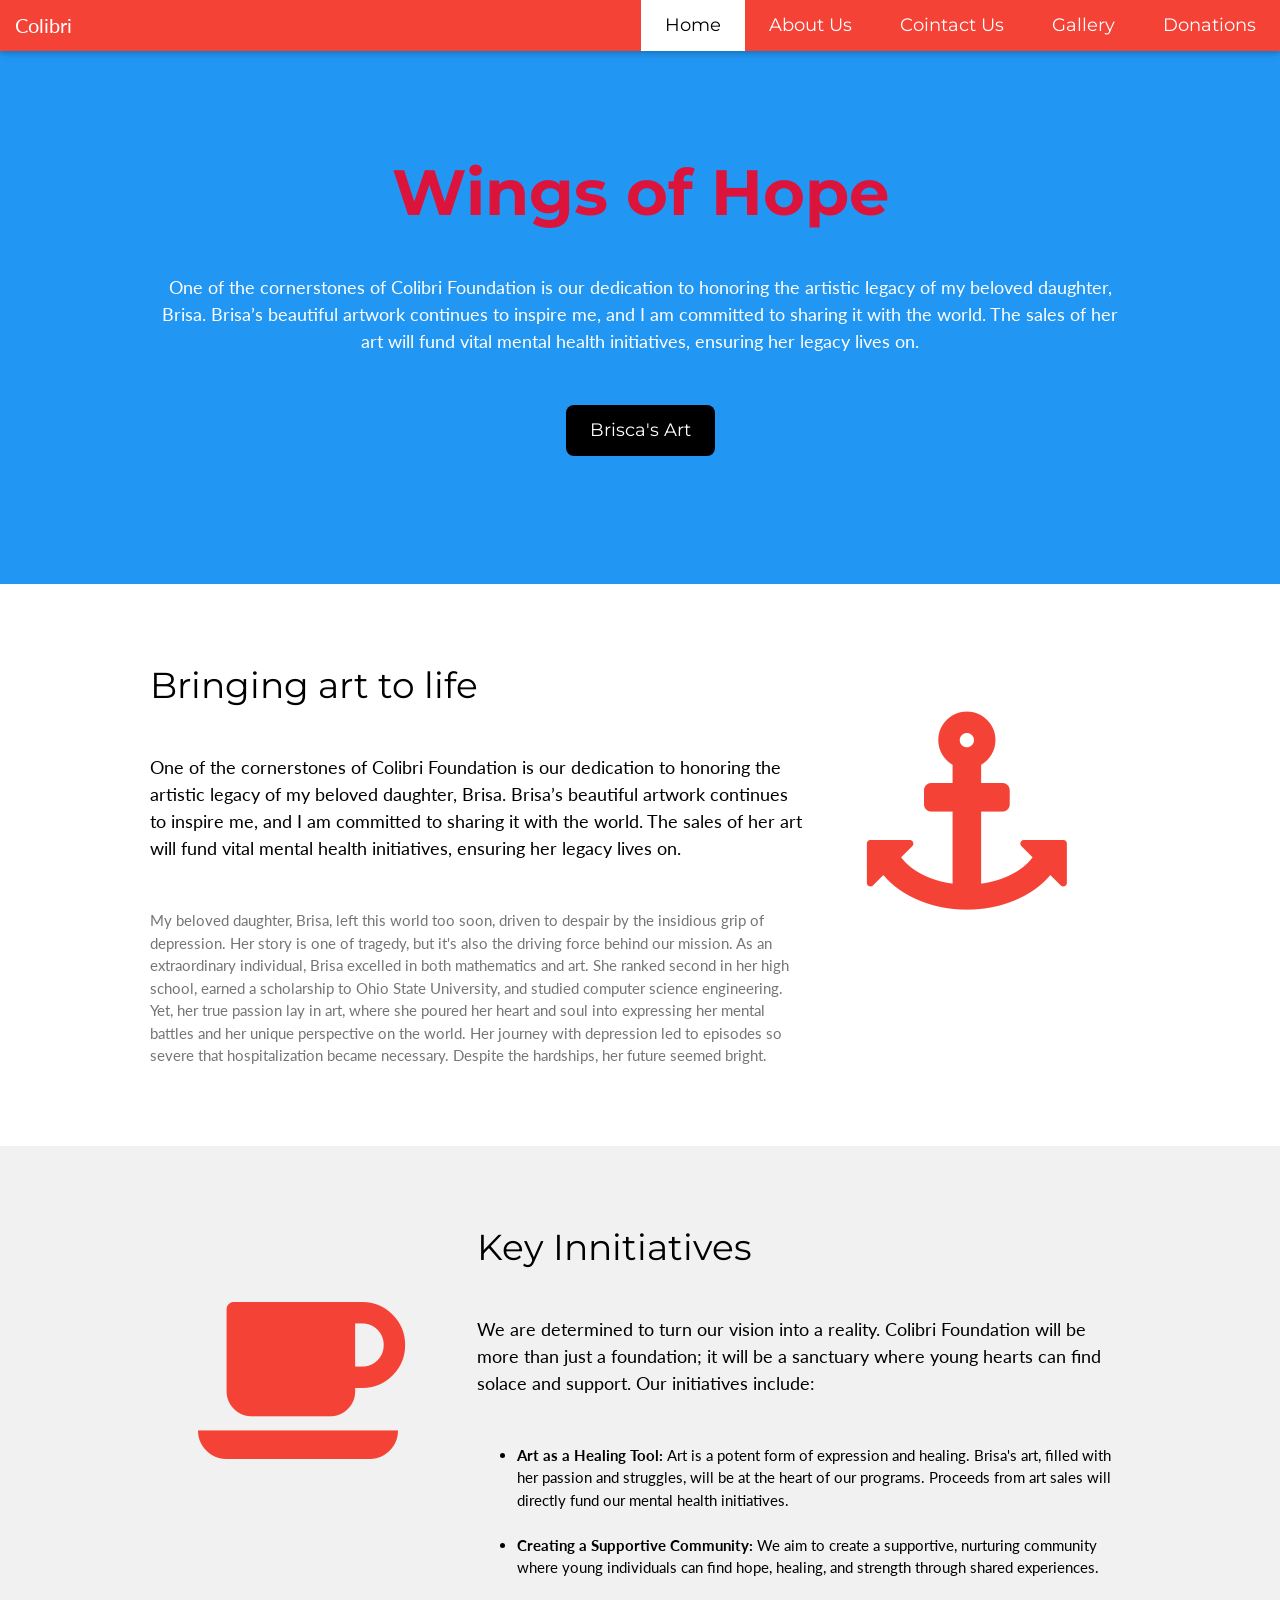
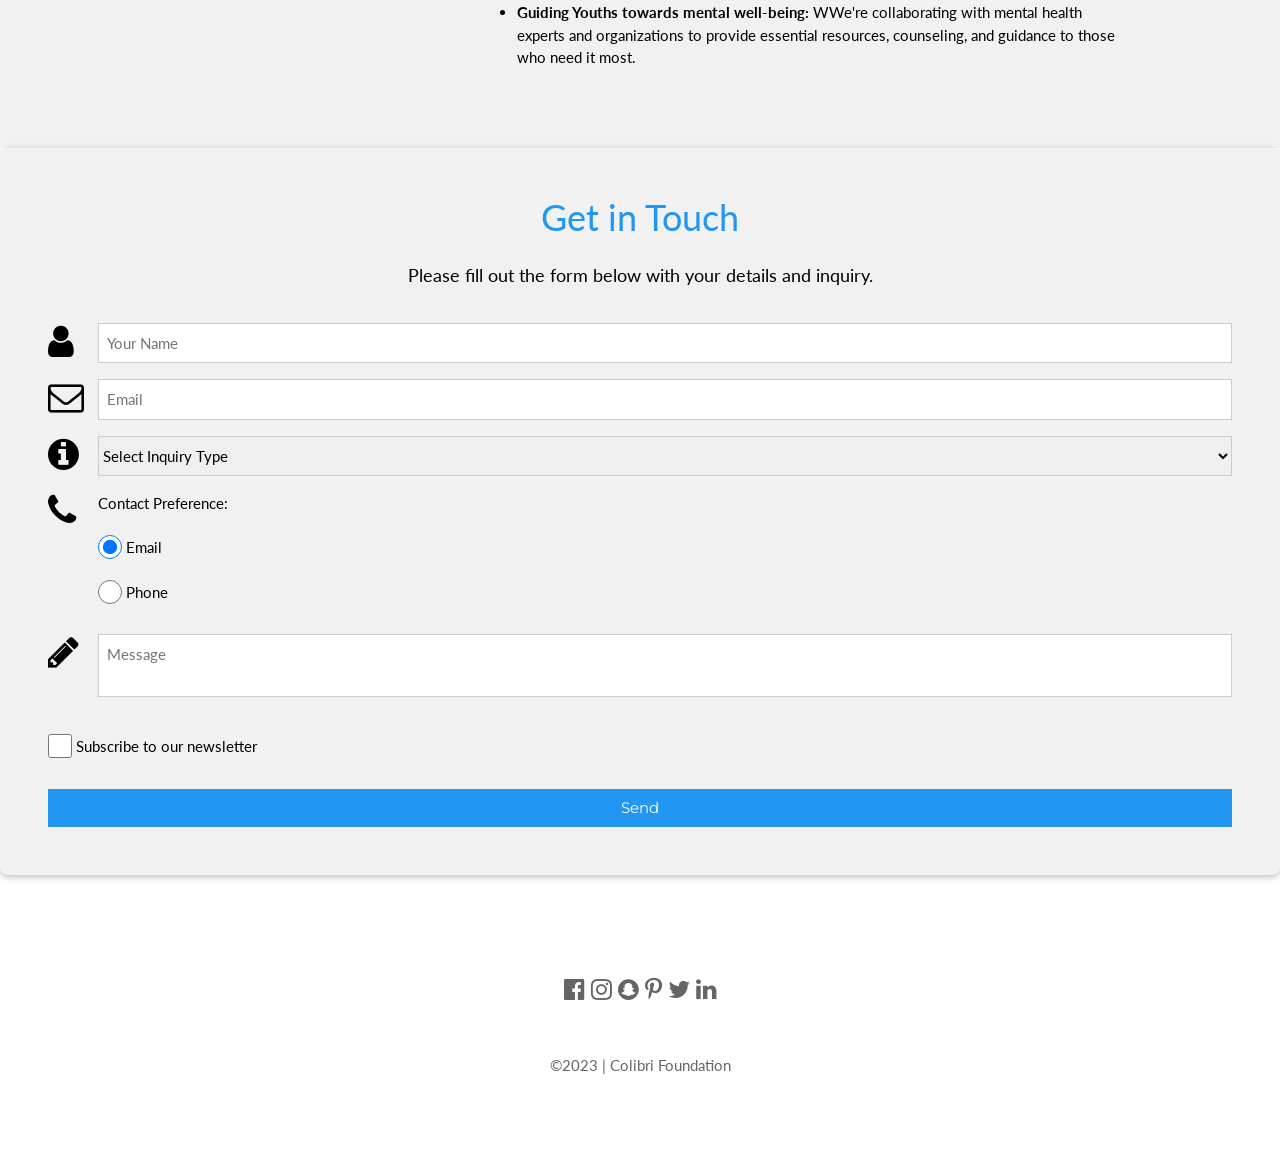
<file: html files/index.html>
<!DOCTYPE html>
<html lang="en">

<head>
    <title>Colibri Foundation</title>
    <link rel="icon" type="image/x-icon" href="https://i.postimg.cc/sXKCqhs0/favicon.png">
    <link rel="canonical" href="https://colibri.com/home">
    <meta charset="UTF-8">
    <meta name="viewport" content="width=device-width, initial-scale=1">
    <link rel="stylesheet" href="https://www.w3schools.com/w3css/4/w3.css">
    <link rel="stylesheet" href="https://fonts.googleapis.com/css?family=Lato">
    <link rel="stylesheet" href="https://fonts.googleapis.com/css?family=Montserrat">
    <link rel="stylesheet" href="https://cdnjs.cloudflare.com/ajax/libs/font-awesome/4.7.0/css/font-awesome.min.css">
    <style>
        body,
        h1,
        h2,
        h3,
        h4,
        h5,
        h6 {
            font-family: "Lato", sans-serif
        }

        /* Additional custom styles */

        .w3-bar-item,
        .w3-button {
            color: #fff;
            /* White text */
            transition: background-color 0.3s, color 0.3s;
            /* Smooth transition for hover effect */
        }

        .w3-bar-item:hover,
        .w3-button:hover {
            background-color: #f44336;
            /* Reddish background on hover */
            color: #000;
            /* Black text on hover */
        }

        .w3-bar,
        h1,
        button {
            font-family: "Montserrat", sans-serif
        }

        .fa-anchor,
        .fa-coffee {
            font-size: 200px
        }
    </style>
</head>

<body>



    <div class="w3-bar w3-red w3-card w3-top w3-large">

        <!-- Navbar --><h4 class=" w3-left" style="margin-left: 15px">Colibri</h4>

        <div class="w3-right">
            <a class="w3-bar-item w3-button w3-hide-medium w3-hide-large w3-padding-large w3-hover-white w3-large w3-red"
               href="javascript:void(0);" onclick="myFunction()" title="Toggle Navigation Menu">
                <i class="fa fa-bars"></i>
            </a>
            <a href="./demo.html" class="w3-bar-item w3-button w3-padding-large w3-white">Home</a>
            <a href="./about-us.html" class="w3-bar-item w3-button w3-hide-small w3-padding-large w3-hover-white">
                About
                Us
            </a>
            <a href="./contact.html"
               class="w3-bar-item w3-button w3-hide-small w3-padding-large w3-hover-white">Cointact Us</a>
            <a href="./gallery.html"
               class="w3-bar-item w3-button w3-hide-small w3-padding-large w3-hover-white">Gallery</a>
            <a href="./donations.html"
               class="w3-bar-item w3-button w3-hide-small w3-padding-large w3-hover-white">Donations</a>
        </div>

        <!-- Navbar on small screens -->

        <div id="navDemo" class="w3-bar-block w3-hide w3-hide-large w3-right w3-hide-medium w3-large">
            <a href="./about-us.html" class="w3-bar-item w3-button w3-show w3-padding-large">About Us</a>
            <a href="./contact.html" class="w3-bar-item w3-button w3-padding-large">Contact Us</a>
            <a href="./gallery.html" class="w3-bar-item w3-button w3-padding-large">Gallery</a>
            <a href="./donations.html" class="w3-bar-item w3-button w3-padding-large">Donations</a>
        </div>
    </div>
    </div>
    <!-- do not change anything above this line-->
    <!-- Header -->
    <header class="w3-container w3-blue w3-center" style="padding:128px 16px">
        <h1 class="w3-margin w3-jumbo" style="font-weight: 700; color:crimson;">Wings of Hope</h1>

        <p class="w3-large w3-padding-16 w3-centered w3-content">
            One of the cornerstones of Colibri Foundation is our dedication to honoring the artistic
            legacy of my beloved daughter, Brisa. Brisa’s beautiful artwork continues to inspire me, and I
            am committed to sharing it with the world. The sales of her art will fund vital mental health
            initiatives, ensuring her legacy lives on.
        </p>
        <button class="w3-button w3-round-large w3-black w3-padding-large w3-large w3-margin-top header-button">
            <a href="./gallery.html" style="text-decoration: none;">Brisca's Art</a>
        </button>
    </header>

    <!-- First Grid -->

    <div class="w3-row-padding w3-padding-64 w3-container">

        <div class="w3-content">

            <div class="w3-twothird">
                <h1>Bringing art to life</h1>
                <h5 class="w3-padding-32">
                    One of the cornerstones of Colibri Foundation is our dedication to honoring the artistic
                    legacy of my beloved daughter, Brisa. Brisa’s beautiful artwork continues to inspire me, and I
                    am committed to sharing it with the world. The sales of her art will fund vital mental health
                    initiatives, ensuring her legacy lives on.
                </h5>

                <p class="w3-text-grey">
                    My beloved daughter, Brisa, left this world too soon, driven to despair by
                    the insidious grip of
                    depression. Her story is one of tragedy, but it's also the driving force behind our mission.
                    As an extraordinary individual, Brisa excelled in both mathematics and art. She ranked
                    second in her high school, earned a scholarship to Ohio State University, and studied
                    computer science engineering. Yet, her true passion lay in art, where she poured her heart
                    and soul into expressing her mental battles and her unique perspective on the world. Her
                    journey with depression led to episodes so severe that hospitalization became necessary.
                    Despite the hardships, her future seemed bright.
                </p>
            </div>

            <div class="w3-third w3-center">
                <i class="fa fa-anchor w3-padding-64 w3-text-red"></i>
            </div>
        </div>
    </div>

    <!-- Second Grid -->

    <div class="w3-row-padding w3-light-grey w3-padding-64 w3-container">

        <div class="w3-content">

            <div class="w3-third w3-center">
                <i class="fa fa-coffee w3-padding-64 w3-text-red w3-margin-right"></i>
            </div>

            <div class="w3-twothird">
                <h1>Key Innitiatives</h1>
                <h5 class="w3-padding-32">
                    We are determined to turn our vision into a reality. Colibri Foundation
                    will be more than just a
                    foundation; it will be a sanctuary where young hearts can find solace and support. Our
                    initiatives include:
                </h5>

                <p class="w3-text-grey">
                    <ul>
                        <li>
                            <b>Art as a Healing Tool: </b>Art is a potent form of expression and healing. Brisa's art,
                            filled with
                            her passion and struggles, will be at the heart of our programs. Proceeds from art sales
                            will directly fund our mental health initiatives.
                        </li>
                        <br>
                        <li>
                            <b>Creating a Supportive Community: </b>We aim to create a supportive, nurturing community
                            where young individuals can find hope, healing, and strength through shared experiences.
                        </li>
                        <br>
                        <li>
                            <b>Guiding Youths towards mental well-being: </b>WWe're collaborating with mental health
                            experts
                            and organizations to provide essential resources, counseling, and guidance to those who
                            need it most.
                        </li>

                    </ul>
                </p>
            </div>
        </div>
    </div>

    <!-- Enhanced Contact Form Section -->
    <section class="w3-card w3-round-large w3-light-grey" style="padding: 32px;">
        <h3 class="w3-center w3-xxlarge w3-text-blue">Get in Touch</h3>
        <p class="w3-center w3-large">Please fill out the form below with your details and inquiry.</p>

        <!-- Contact Form -->
        <form action="submit-contact.php" onsubmit="return validateForm()" method="POST" class="w3-container w3-margin-top" name="myForm">
    <input type="hidden" name="csrf_token" value="<?php echo $_SESSION['csrf_token']; ?>">
    <!-- Name Field -->

    <div class="w3-row w3-section">

        <div class="w3-col" style="width:50px"><i class="w3-xxlarge fa fa-user"></i></div>

        <div class="w3-rest">
            <input class="w3-input w3-border" name="name" type="text" placeholder="Your Name" required>
        </div>
    </div>

    <!-- Email Field -->

    <div class="w3-row w3-section">

        <div class="w3-col" style="width:50px"><i class="w3-xxlarge fa fa-envelope-o"></i></div>

        <div class="w3-rest">
            <input class="w3-input w3-border" name="email" type="email" placeholder="Email" required>
        </div>
    </div>

    <!-- Inquiry Type Dropdown -->

    <div class="w3-row w3-section">

        <div class="w3-col" style="width:50px"><i class="w3-xxlarge fa fa-info-circle"></i></div>

        <div class="w3-rest">
            <select class="w3-select w3-border" name="inquiryType" required>
                <option value="" disabled selected>Select Inquiry Type</option>
                <option value="general">General Inquiry</option>
                <option value="donation">Donation Related</option>
                <option value="volunteer">Volunteering</option>
                <option value="events">Events</option>
                <option value="other">Other</option>
            </select>
        </div>
    </div>

    <!-- Contact Preference Radio Buttons -->

    <div class="w3-row w3-section">

        <div class="w3-col" style="width:50px">
            <i class="w3-xxlarge fa fa-phone"></i>
        </div>

        <div class="w3-rest">
            <label>Contact Preference:</label>
            <p>
                <input class="w3-radio" type="radio" name="contactPreference" value="email" checked>
                <label>Email</label>
            </p>
            <p>
                <input class="w3-radio" type="radio" name="contactPreference" value="phone">
                <label>Phone</label>
            </p>
        </div>
    </div>

    <!-- Message Field -->

    <div class="w3-row w3-section">

        <div class="w3-col" style="width:50px"><i class="w3-xxlarge fa fa-pencil"></i></div>

        <div class="w3-rest">
            <textarea class="w3-input w3-border" style="resize:none" name="message" placeholder="Message"
                      required></textarea>
        </div>
    </div>

    <!-- Newsletter Subscription Checkbox -->

    <div class="w3-row w3-section">
        <p>
            <input class="w3-check" type="checkbox" name="newsletterSubscription">
            <label>Subscribe to our newsletter</label>
        </p>
    </div>

    <!-- Submit Button -->
    <button type="submit" class="w3-button w3-block w3-section w3-blue w3-ripple w3-padding">Send</button>
</form>
    </section>

    <!-- Footer -->
    <footer class="w3-container w3-padding-64 w3-center w3-opacity">

        <div class="w3-xlarge w3-padding-32">
            <i class="fa fa-facebook-official w3-hover-opacity"></i>
            <i class="fa fa-instagram w3-hover-opacity"></i>
            <i class="fa fa-snapchat w3-hover-opacity"></i>
            <i class="fa fa-pinterest-p w3-hover-opacity"></i>
            <i class="fa fa-twitter w3-hover-opacity"></i>
            <i class="fa fa-linkedin w3-hover-opacity"></i>
        </div>
        <p>&copy;2023 | Colibri Foundation</p>
    </footer>

    <script>
        // Used to toggle the menu on small screens when clicking on the menu button
        function myFunction() {
            var x = document.getElementById("navDemo");
            if (x.className.indexOf("w3-show") == -1) {
                x.className += " w3-show";
            } else {
                x.className = x.className.replace(" w3-show", "");
            }
        }
       
      // Function to validate email with regex
            function validateEmail(email) {
        const re = /^(([^<>()\[\]\\.,;:\s@"]+(\.[^<>()\[\]\\.,;:\s@"]+)*)|(".+"))@((\[[0-9]{1, 3}\.[0-9]{1, 3}\.[0-9]{1, 3}\.[0-9]{1, 3}])|(([a-zA-Z\-0-9]+\.)+[a-zA-Z]{2,}))$/;
                return re.test(String(email).toLowerCase());
      }
                function validateForm() {
        const name = document.forms["myForm"]["name"].value;
                const email = document.forms["myForm"]["email"].value;
                const message = document.forms["myForm"]["message"].value;

                if (!name || !validateEmail(email) || !message) {
                    alert("Please fill out all fields with valid information.");
                return false;
        }

                // If validation passes, send data via AJAX
                sendFormData({name, email, message});
                return false; // Prevent traditional form submission
      }

                // AJAX form submission
                function sendFormData(data) {
                    fetch('submit-contact.php', {
                        method: 'POST',
                        headers: {
                            'Content-Type': 'application/json',
                            // Include CSRF token as header
                            'CSRF-Token': document.forms["myForm"]["csrf_token"].value
                        },
                        body: JSON.stringify(data),
                    })
                        .then(response => response.json())
                        .then(data => {
                            console.log('Success:', data);
                            alert('Thank you for your message!');
                        })
                        .catch((error) => {
                            console.error('Error:', error);
                            alert('An error occurred while sending your message.');
                        });
        };
    </script>
</body>

</html >
</file>
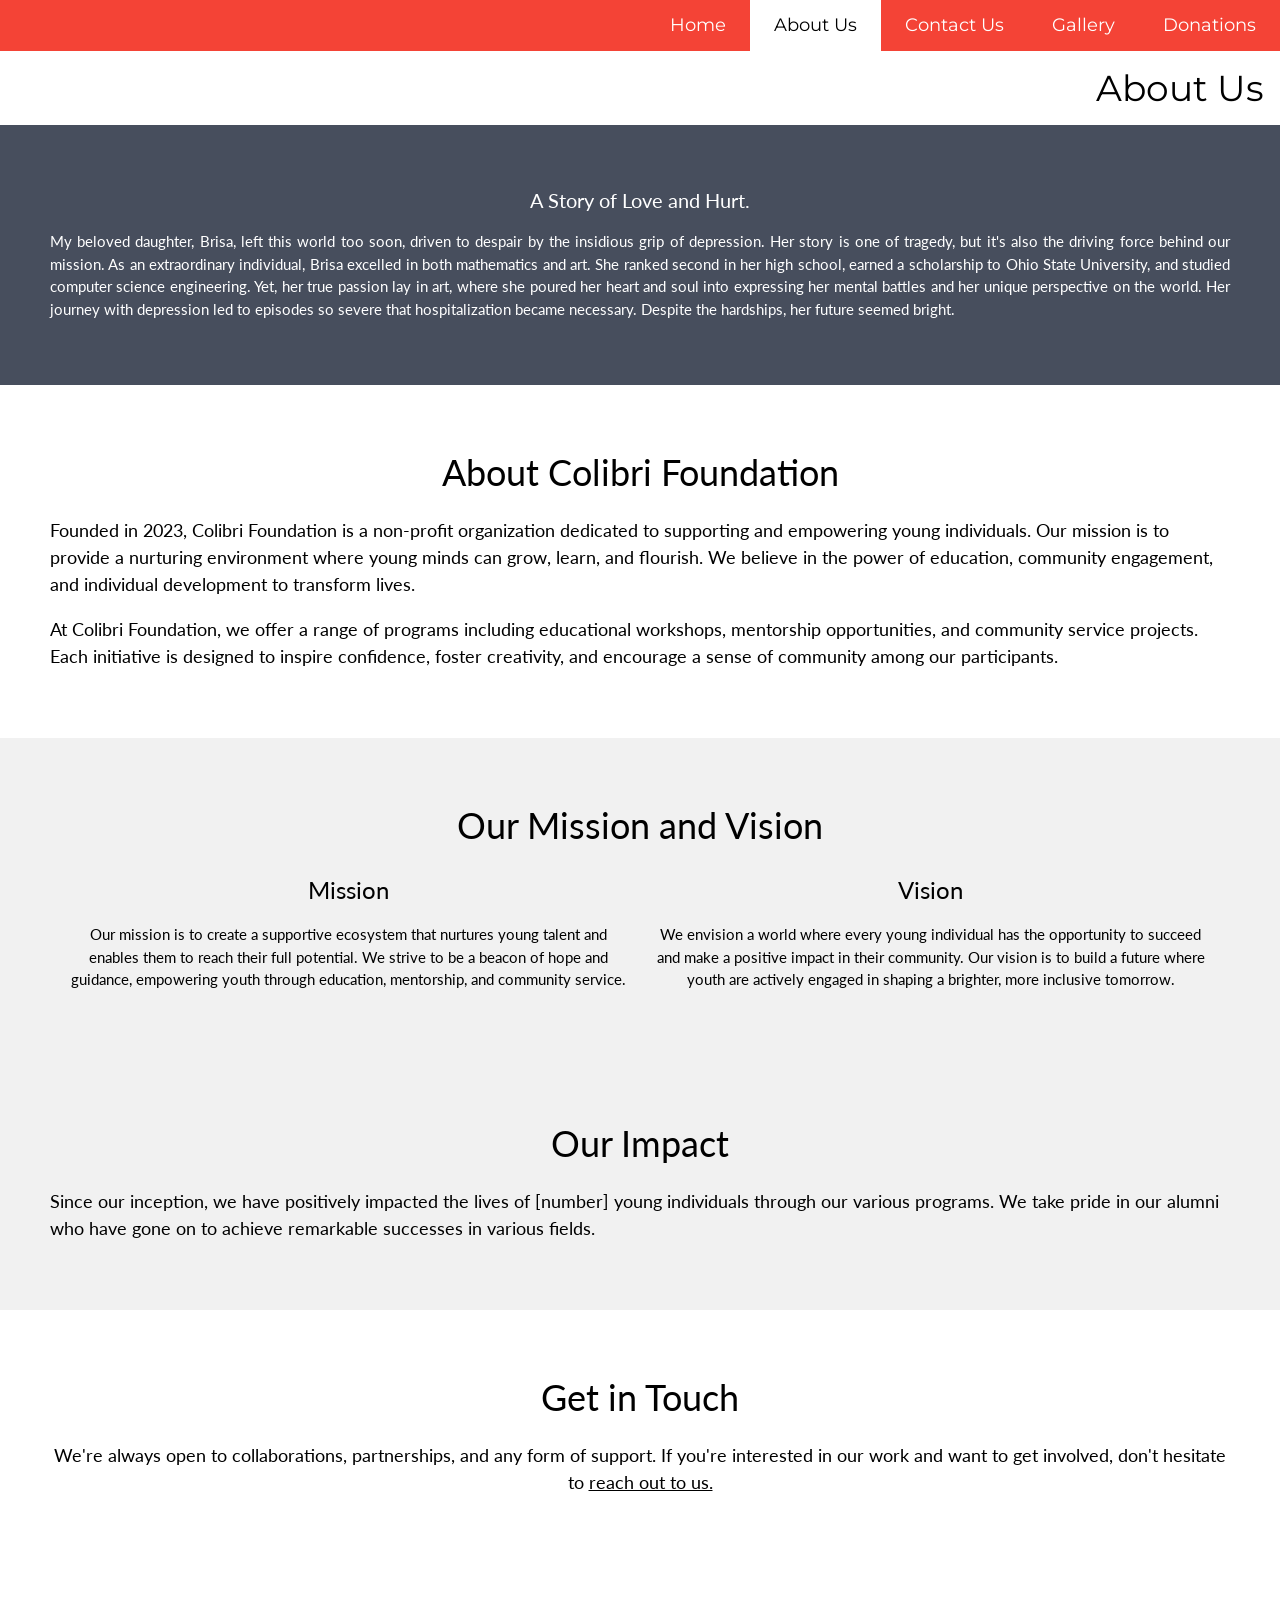
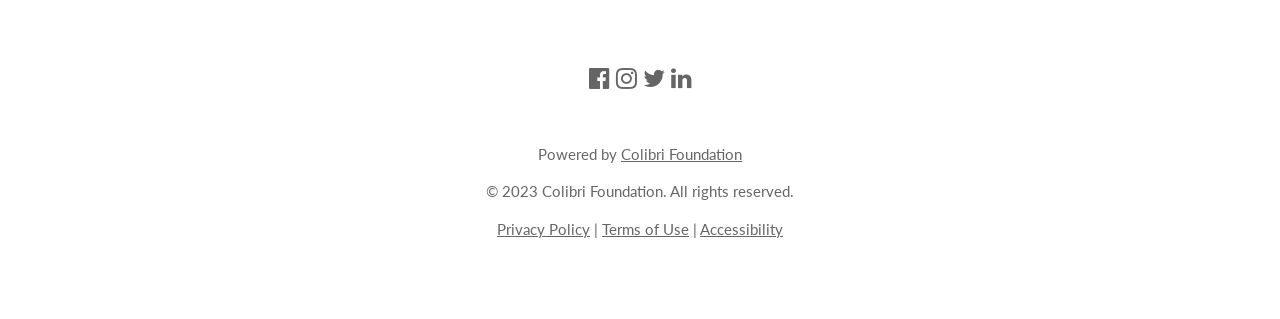
<file: html files/about-us.html>
<!DOCTYPE html>
<html lang="en">

<head>
    <title>Who we are...</title>
    <link rel="icon" type="image/x-icon" href="https://i.postimg.cc/sXKCqhs0/favicon.png">
    <meta charset="UTF-8">
    <meta name="viewport" content="width=device-width, initial-scale=1">
    <link rel="stylesheet" href="https://www.w3schools.com/w3css/4/w3.css">
    <link rel="stylesheet" href="https://fonts.googleapis.com/css?family=Lato">
    <link rel="stylesheet" href="https://fonts.googleapis.com/css?family=Montserrat">
    <link rel="stylesheet" href="https://cdnjs.cloudflare.com/ajax/libs/font-awesome/4.7.0/css/font-awesome.min.css">
    <script>
        // Used to toggle the menu on small screens when clicking on the menu button
        function myFunction() {
            var x = document.getElementById("navDemo");
            if (x.className.indexOf("w3-show") == -1) {
                x.className += " w3-show";
            } else {
                x.className = x.className.replace(" w3-show", "");
            }
        }
    </script>
    <style>
        body,
        h1,
        h2,
        h3,
        h4,
        h5,
        h6 {
            font-family: "Lato", sans-serif
        }

        .w3-bar,
        h1,
        button {
            font-family: "Montserrat", sans-serif
        }

        .fa-anchor,
        .fa-coffee {
            font-size: 200px
        }

        .about-section {
            padding: 50px;
            text-align: center;
            background-color: #474e5d;
            color: white;
        }
    </style>
</head>

<body>

    <div class="w3-bar w3-red w3-card w3-large">

        <!-- Navbar -->

        <div class="w3-right">
            <a class="w3-bar-item w3-button w3-hide-medium w3-hide-large w3-right w3-padding-large w3-hover-white w3-large w3-red"
                href="javascript:void(0);" onclick="myFunction()" title="Toggle Navigation Menu">
                <i class="fa fa-bars"></i>
            </a>
            <a href="./demo.html" class="w3-bar-item w3-button w3-padding-large w3-hide-small w3-hover-white">Home</a>
            <a href="./about-us.html" class="w3-bar-item w3-button w3-white w3-padding-large">About Us</a>
            <a href="./contact.html" class="w3-bar-item w3-button w3-hide-small w3-padding-large w3-hover-white">
                Contact
                Us
            </a>
            <a href="./gallery.html"
                class="w3-bar-item w3-button w3-hide-small w3-padding-large w3-hover-white">Gallery</a>
            <a href="./donations.html"
                class="w3-bar-item w3-button w3-hide-small w3-padding-large w3-hover-white">Donations</a>
        </div>

        <!-- Navbar on small screens -->

        <div id="navDemo" class="w3-bar-block w3-hide w3-hide-large w3-hide-medium w3-large">
            <a href="./demo.html" class="w3-bar-item w3-button w3-padding-large">Home</a>
            <a href="./contact.html" class="w3-bar-item w3-button w3-padding-large">Contact Us</a>
            <a href="./gallery.html" class="w3-bar-item w3-button w3-padding-large">Gallery</a>
            <a href="./donations.html" class="w3-bar-item w3-button w3-padding-large">Donations</a>
        </div>
    </div>



    <div class="w3-container w3-white">
        <h1 class="w3-right">About Us</h1>
    </div>

    <div class="about-section">
        <h4>A Story of Love and Hurt.</h4>

        <div class="w3-justify">
            <p>

                My beloved daughter, Brisa, left this world too soon,
                driven to despair by the insidious grip of
                depression. Her story is one of tragedy, but it's also the driving force behind our mission.
                As an extraordinary individual, Brisa excelled in both mathematics and art. She ranked
                second in her high school, earned a scholarship to Ohio State University, and studied
                computer science engineering. Yet, her true passion lay in art, where she poured her heart
                and soul into expressing her mental battles and her unique perspective on the world. Her
                journey with depression led to episodes so severe that hospitalization became necessary.
                Despite the hardships, her future seemed bright.
            </p>
        </div>
    </div>
    <!-- Header -->
    <!-- About Section -->

    <div class="w3-container" style="padding: 50px;">
        <h2 class="w3-center w3-xxlarge">About Colibri Foundation</h2>
        <p class="w3-large">
            Founded in 2023, Colibri Foundation is a non-profit organization dedicated to supporting and
            empowering young individuals. Our mission is to provide a nurturing environment where young minds can
            grow, learn, and flourish. We believe in the power of education, community engagement, and individual
            development to transform lives.
        </p>
        <p class="w3-large">
            At Colibri Foundation, we offer a range of programs including educational workshops, mentorship
            opportunities, and community service projects. Each initiative is designed to inspire confidence, foster
            creativity, and encourage a sense of community among our participants.
        </p>
    </div>

    <!-- Mission and Vision Section -->
    <section class="w3-container w3-light-grey" style="padding: 50px;">
        <h2 class="w3-center w3-xxlarge">Our Mission and Vision</h2>

        <div class="w3-row-padding w3-center">

            <div class="w3-half">
                <h3 class="w3-xlarge">Mission</h3>
                <p>
                    Our mission is to create a supportive ecosystem that nurtures young talent and enables them to
                    reach their full potential. We strive to be a beacon of hope and guidance, empowering youth
                    through education, mentorship, and community service.
                </p>
            </div>

            <div class="w3-half">
                <h3 class="w3-xlarge">Vision</h3>
                <p>
                    We envision a world where every young individual has the opportunity to succeed and make a
                    positive impact in their community. Our vision is to build a future where youth are actively
                    engaged in shaping a brighter, more inclusive tomorrow.
                </p>
            </div>
        </div>
    </section>

    <!-- Team Section -->
    <!-- Impact Section -->
    <section class="w3-container w3-light-grey" style="padding: 50px;">
        <h2 class="w3-center w3-xxlarge">Our Impact</h2>
        <p class="w3-large">
            Since our inception, we have positively impacted the lives of [number] young individuals through our
            various programs. We take pride in our alumni who have gone on to achieve remarkable successes in
            various fields.
        </p>
        <!-- Add statistics or stories of impact here -->
    </section>

    <!-- Contact Section -->
    <section class="w3-container" style="padding: 50px;">
        <h2 class="w3-center w3-xxlarge">Get in Touch</h2>
        <p class="w3-large w3-center">
            We're always open to collaborations, partnerships, and any form of support. If you're interested in our
            work and want to get involved, don't hesitate to <a href="./contact.html">reach out to us.</a>
        </p>
        <!-- Contact information or form here -->
    </section>


</body>
<!-- Footer -->
<footer class="w3-container w3-padding-64 w3-center w3-opacity">

    <div class="w3-xlarge w3-padding-32">
        <i class="fa fa-facebook-official w3-hover-opacity">
        </i>
        <i class="fa fa-instagram w3-hover-opacity"></i>
        <i class="fa fa-twitter w3-hover-opacity"></i>
        <i class="fa fa-linkedin w3-hover-opacity"></i>
    </div>
    <p>Powered by <a href="https://colibri.com" target="_blank">Colibri Foundation</a></p>

    <div class="w3-medium">
        <p>&copy; 2023 Colibri Foundation. All rights reserved.</p>
        <p><a href="#">Privacy Policy</a> | <a href="#">Terms of Use</a> | <a href="#">Accessibility</a></p>
    </div>
    </div>
</footer>

</html>
</file>
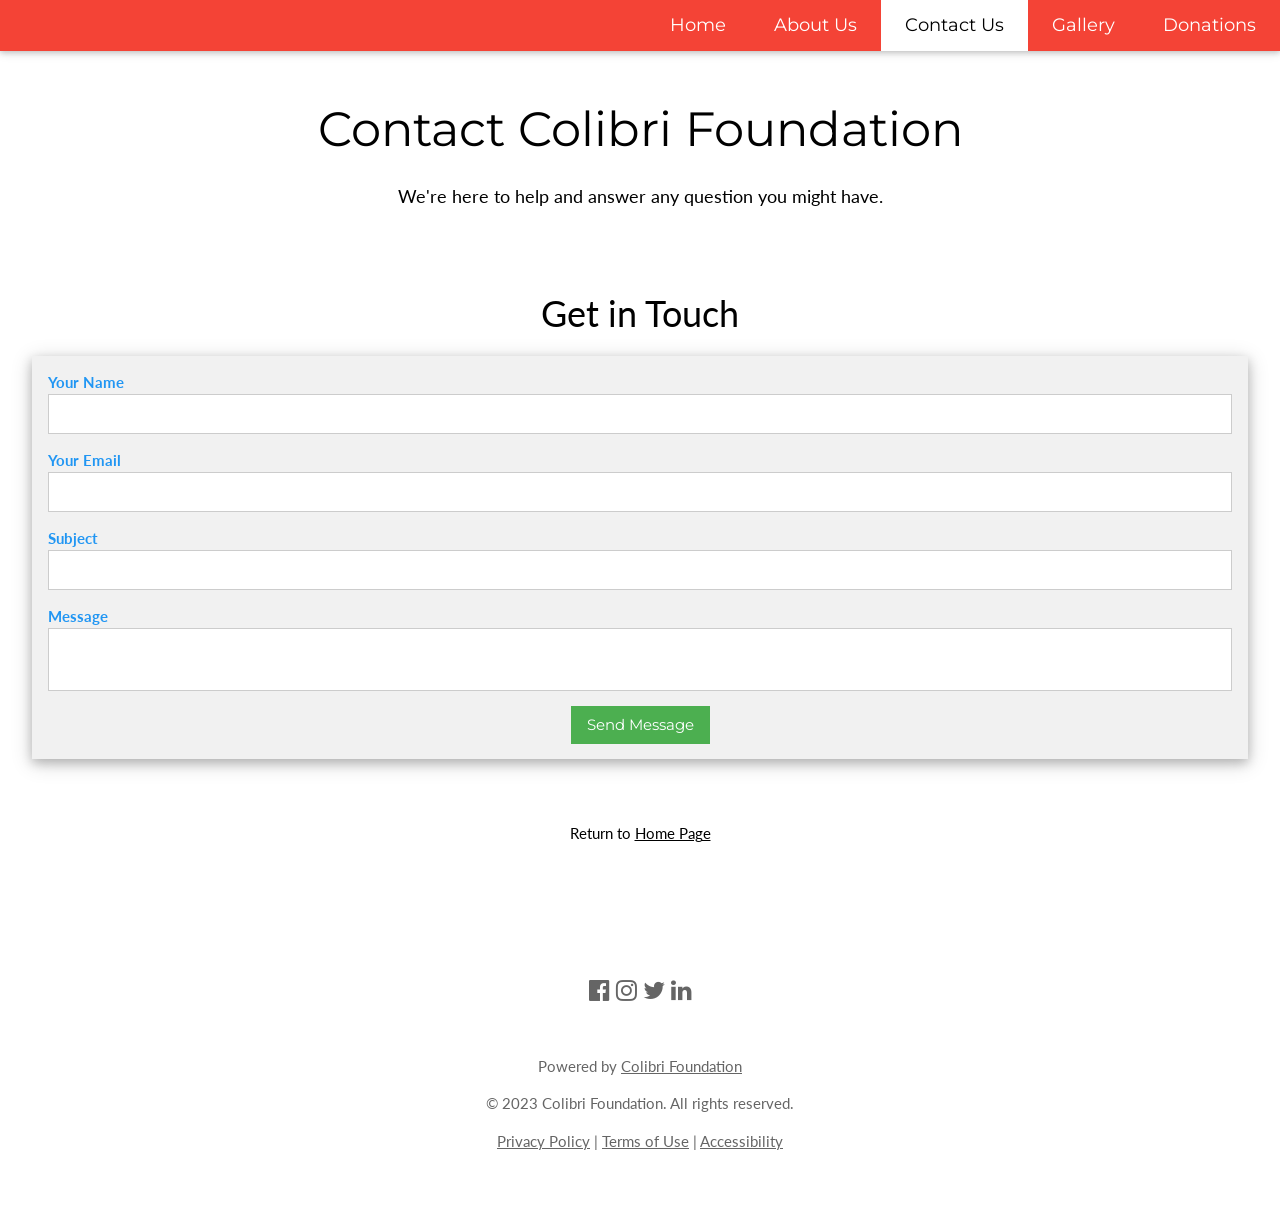
<file: html files/contact.html>
<!DOCTYPE html>
<html lang="en">

<head>
    <title>Contact Us</title>
    <link rel="icon" type="image/x-icon" href="https://i.postimg.cc/MZgXwZnG/goo.png">
    <link rel="canonical" href="https://colibri.com/home">
    <meta charset="UTF-8">
    <meta name="viewport" content="width=device-width, initial-scale=1">
    <link rel="stylesheet" href="https://www.w3schools.com/w3css/4/w3.css">
    <link rel="stylesheet" href="https://fonts.googleapis.com/css?family=Lato">
    <link rel="stylesheet" href="https://fonts.googleapis.com/css?family=Montserrat">
    <link rel="stylesheet" href="https://cdnjs.cloudflare.com/ajax/libs/font-awesome/4.7.0/css/font-awesome.min.css">
    <style>
        body,
        h1,
        h2,
        h3,
        h4,
        h5,
        h6 {
            font-family: "Lato", sans-serif
        }

        .w3-bar,
        h1,
        button {
            font-family: "Montserrat", sans-serif
        }

        .fa-anchor,
        .fa-coffee {
            font-size: 200px
        }
    </style>
</head>

<body>

    <div class="w3-bar w3-red w3-card w3-large">

        <!-- Navbar -->

        <div class="w3-right">
            <a class="w3-bar-item w3-button w3-hide-medium w3-hide-large w3-right w3-padding-large w3-hover-white w3-large w3-red"
                href="javascript:void(0);" onclick="myFunction()" title="Toggle Navigation Menu">
                <i class="fa fa-bars"></i>
            </a>
            <a href="./demo.html" class="w3-bar-item w3-button w3-hide-small w3-hover-white w3-padding-large">Home</a>
            <a href="./about-us.html" class="w3-bar-item w3-button w3-hide-small w3-padding-large w3-hover-white">
                About Us
            </a>
            <a href="./contact.html" class="w3-bar-item w3-button w3-padding-large w3-white ">Contact Us</a>
            <a href="./gallery.html"
                class="w3-bar-item w3-button w3-hide-small w3-padding-large w3-hover-white">Gallery</a>
            <a href="./donations.html"
                class="w3-bar-item w3-button w3-hide-small w3-padding-large w3-hover-white">Donations</a>
        </div>

        <!-- Navbar on small screens -->

        <div id="navDemo" class="w3-bar-block w3-hide w3-hide-large w3-hide-medium w3-large">
            <a href="./demo.html" class="w3-bar-item w3-button w3-padding-large">Home</a>
            <a href="./about-us.html" class="w3-bar-item w3-button w3-padding-large">About Us</a>
            <a href="./gallery.html" class="w3-bar-item w3-button w3-padding-large">Gallery</a>
            <a href="./donations.html" class="w3-bar-item w3-button w3-padding-large">Donations</a>
        </div>
    </div>
    <!-- do not change anything above this line-->

    <div class="w3-container">
        <header class="w3-center w3-padding-32">
            <h1 class="w3-xxxlarge">Contact Colibri Foundation</h1>
            <p class="w3-large">We're here to help and answer any question you might have.</p>
        </header>
        <section class="w3-padding-16">
            <h2 class="w3-xxlarge w3-center">Get in Touch</h2>

            <div class="w3-container w3-card-4 w3-light-grey w3-margin">
                <form action="submit-contact.php" method="post">
                    <p>
                        <label class="w3-text-blue"><b>Your Name</b></label>
                        <input class="w3-input w3-border" type="text" name="name" required>
                    </p>
                    <p>
                        <label class="w3-text-blue"><b>Your Email</b></label>
                        <input class="w3-input w3-border" type="email" name="email" required>
                    </p>
                    <p>
                        <label class="w3-text-blue"><b>Subject</b></label>
                        <input class="w3-input w3-border" type="text" name="subject" required>
                    </p>
                    <p>
                        <label class="w3-text-blue"><b>Message</b></label>
                        <textarea class="w3-input w3-border" name="message" required style="resize: none;"></textarea>
                    </p>
                    <p class="w3-center">
                        <button class="w3-button w3-green" type="submit">Send Message</button>
                    </p>
                </form>
            </div>
        </section>

        <div class="w3-center w3-padding-16">
            <p>Return to <a href="demo.html">Home Page</a></p>
        </div>

        <!-- Footer -->
        <footer class="w3-container w3-padding-64 w3-center w3-opacity">

            <div class="w3-xlarge w3-padding-32">
                <i class="fa fa-facebook-official w3-hover-opacity"></i>
                <i class="fa fa-instagram w3-hover-opacity"></i>
                <i class="fa fa-twitter w3-hover-opacity"></i>
                <i class="fa fa-linkedin w3-hover-opacity"></i>
            </div>
            <p>Powered by <a href="https://colibri.com" target="_blank">Colibri Foundation</a></p>

            <div class="w3-medium">
                <p>&copy; 2023 Colibri Foundation. All rights reserved.</p>
                <p><a href="#">Privacy Policy</a> | <a href="#">Terms of Use</a> | <a href="#">Accessibility</a></p>
            </div>
    </div>
    </footer>

    <!-- Script for Navbar Toggle on Small Screens -->
    <script>
        // Function to toggle the navbar on small screens
        function myFunction() {
            var x = document.getElementById("navDemo");
            if (x.className.indexOf("w3-show") == -1) {
                x.className += " w3-show";
            } else {
                x.className = x.className.replace(" w3-show", "");
            }
        }
    </script>

</html>
</file>
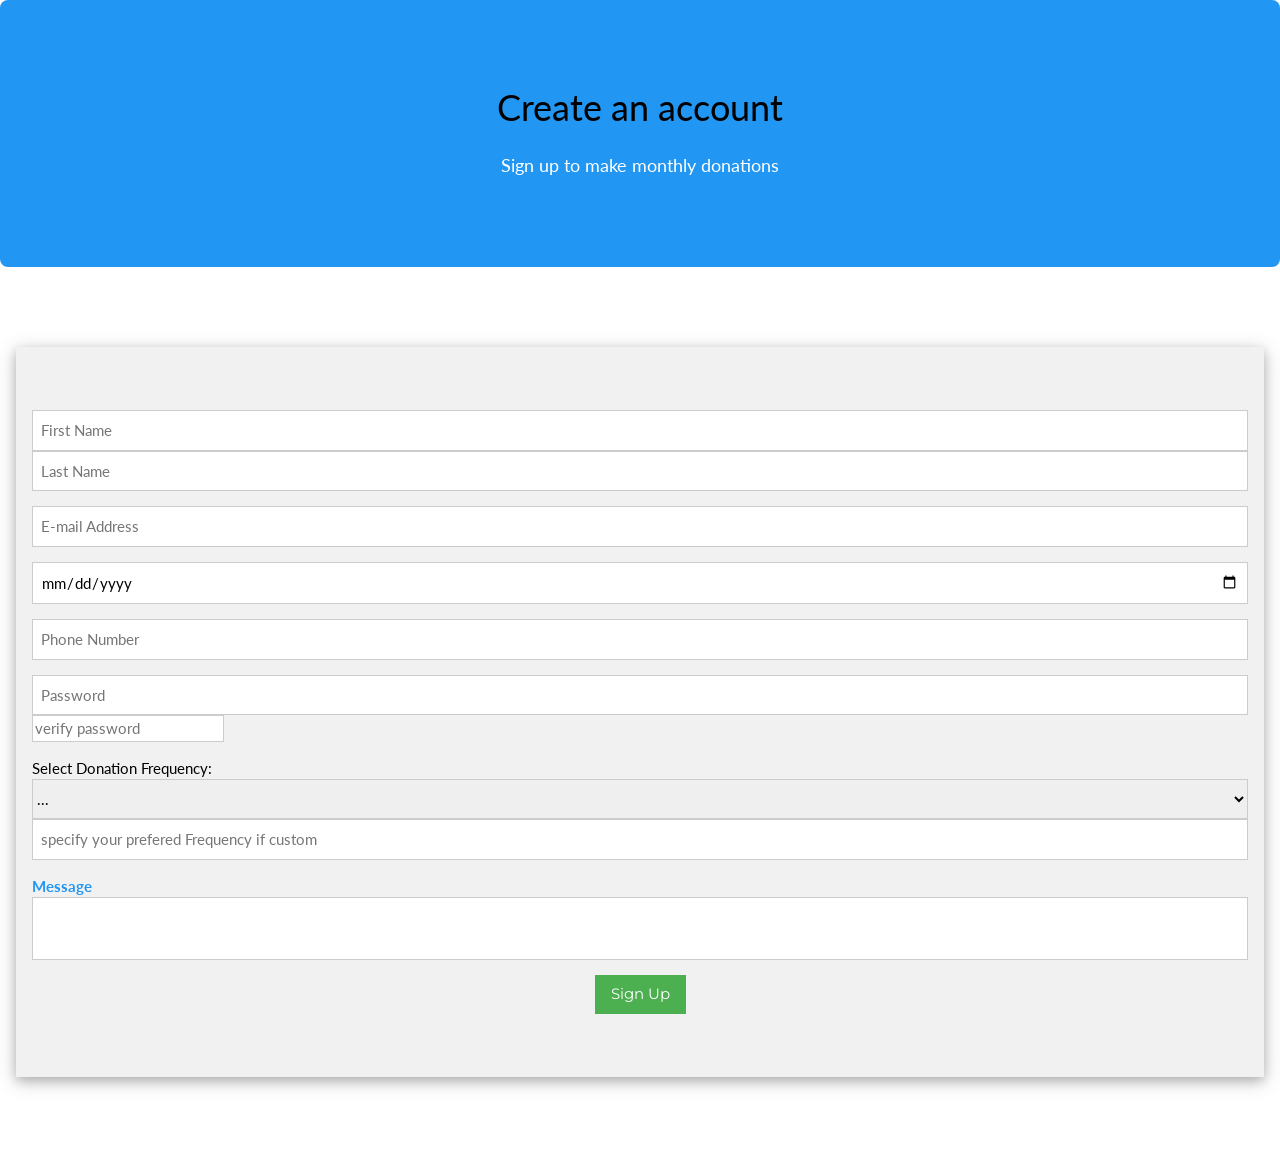
<file: html files/dona2.html>
<!DOCTYPE html>
<html lang="eng">

<head>

    <title>Donation Page</title>
    <meta charset="UTF-8">
    <meta name="viewport" content="width=device-width, initial-scale=1">
    <link rel="stylesheet" href="https://www.w3schools.com/w3css/4/w3.css">
    <link rel="stylesheet" href="https://fonts.googleapis.com/css?family=Lato">
    <link rel="stylesheet" href="https://fonts.googleapis.com/css?family=Montserrat">
    <link rel="stylesheet" href="https://cdnjs.cloudflare.com/ajax/libs/font-awesome/4.7.0/css/font-awesome.min.css">
    <style>
        body,
        h1,
        h2,
        h3,
        h4,
        h5,
        h6 {
            font-family: "Lato", sans-serif
        }

        .w3-bar,
        h1,
        button {
            font-family: "Montserrat", sans-serif
        }
    </style>

</head>

<body>

    <div class="w3-white w3-centered">

        <div class="w3-blue w3-round-large" style="padding: 70px">
            <h2 class="w3-center w3-text-black w3-xxlarge">Create an account</h2>
            <p class="w3-center w3-large">Sign up to make monthly donations</p>
        </div>

        <div class="w3-padding-64">

            <div class="w3-container w3-card-4 w3-light-grey w3-padding-48 w3-margin" style="width: auto">
                <form action="submit-contact.php" method="POST">
                    <p>
                        <input class="w3-input w3-border" type="text" name="name" placeholder="First Name" required>
                        <input class="w3-input w3-border" type="text" name="name" placeholder="Last Name" required>
                    </p>
                    <p>
                        <input class="w3-input w3-border" type="email" name="email" placeholder="E-mail Address"
                            required>
                    </p>
                    <p>
                        <input class="w3-input w3-border" type="date" name="date" placeholder="Date Of Birth" required>
                    </p>
                    <p>
                        <input class="w3-input w3-border" type="tel" name="phone" placeholder="Phone Number" required>
                    </p>
                    <p>
                        <input class="w3-input w3-border" type="password" name="password" placeholder="Password"
                            required>
                        <input class="w3-imput w3-border" type="password" name="password" placeholder="verify password"
                            required>
                    </p>
                    <p>
                        <label for="inquiryType">Select Donation Frequency: </label>
                        <select class="w3-select w3-border" name="inquiryType" required>
                            <option value="" disabled selected>...</option>
                            <option value="general">Daily</option>
                            <option value="donation">Weekly</option>
                            <option value="volunteer">Monthly</option>
                            <option value="events">2x Monthly</option>
                            <option value="other">Custom</option>
                        </select>
                        <input class="w3-input w3-border" type="text" name="other"
                            placeholder="specify your prefered Frequency if custom">
                    </p>
                    <p>

                    </p>
                    <label class="w3-text-blue"><b>Message</b></label>
                    <textarea class="w3-input w3-border" name="message" required style="resize: none;"></textarea>

                    <p class="w3-center">
                        <button class="w3-button w3-green" type="submit">Sign Up</button>
                    </p>
                </form>
            </div>
        </div>
    </div>
    </div>
</body>

</html>
</file>
